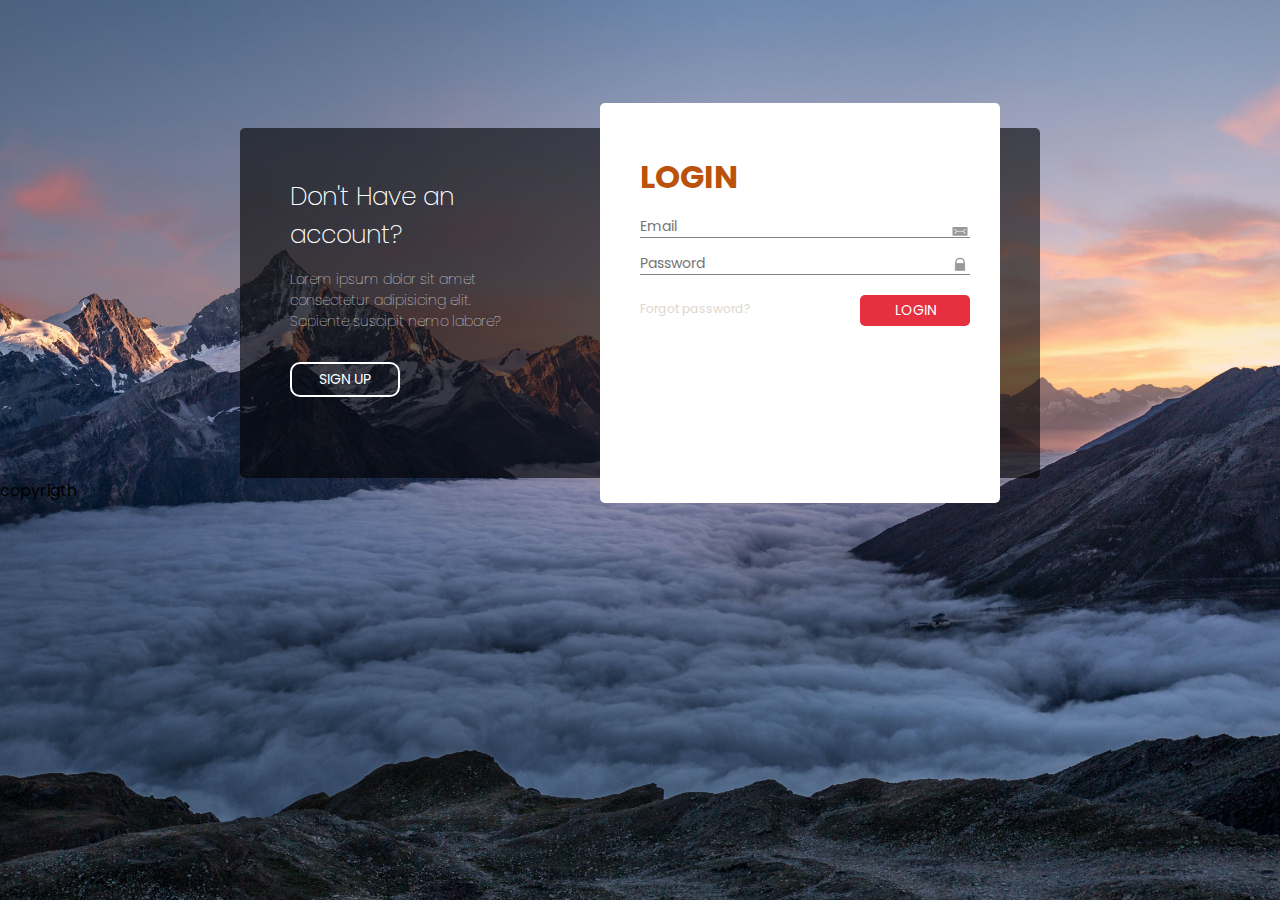
<file: 01/html/index.html>
<!DOCTYPE html>
<html lang="en">
<head>
    <meta charset="UTF-8">
    <meta http-equiv="X-UA-Compatible" content="IE=edge">
    <meta name="viewport" content="width=device-width, initial-scale=1.0">
    <link rel="stylesheet" href="../css/styles.css">
    <link rel="preconnect" href="https://fonts.googleapis.com">
    <link rel="preconnect" href="https://fonts.gstatic.com" crossorigin>
    <link href="https://fonts.googleapis.com/css2?family=Poppins:wght@300&display=swap" rel="stylesheet">
    <script src="../js/switch.js"></script>
    <title>LOGIN</title>
</head>
<body>
    <main>
        <div class ="main-container">
            <div id="action1">
                <div class="sign-up-container" id="sign-up">
                    <form action="" class="formulario">
                        <h1 class="tittle-action">SIGN UP</h1>
                        <label for="full-name">
                            <input type="text" id="full-name" placeholder="Full Name" autocomplete="name" class="entrada" required>
                        </label>
                        <label for="email">
                            <input type="text" id="email" placeholder="Email" autocomplete="email" class="entrada" required>
                        </label>
                        <label for="password">
                            <input type="password" id="password" placeholder="Password" autocomplete="new-password" class="entrada" required>
                        </label>
                        <div class="envio">
                            <input type="submit" value="SIGN UP" class="send">
                        </div>
                    </form>
                </div>
                <div class="question">
                    <h1>Have an account?</h1>
                    <p>
                        Lorem ipsum dolor sit amet, consectetur adipisicing elit. Totam eligendi suscipit harum.
                    </p>
                    <button class="switch" onclick="cambiar()" id="switch">LOGIN</button>
                </div>
            </div>
            <div id="action2">
                <div class="question">
                    <h1>Don't Have an account?</h1>
                    <p>
                        Lorem ipsum dolor sit amet consectetur adipisicing elit. Sapiente suscipit nemo labore?
                    </p>
                    <button class="switch" onclick="cambiar()" id="switch">SIGN UP</button>
                </div>
                <div class="login-container" id ="login">
                    <form action="" class = "formulario">
                        <h1 class="tittle-action">LOGIN</h1>
                        <label for="email">
                            <input type="text" id="email" placeholder="Email" autocomplete="email" class="entrada" required>
                        </label>
                        <label for="password">
                            <input type="password" id="password" placeholder="Password" autocomplete="current-password" class="entrada" required>
                        </label>
                        <div class="envio">
                            <a href="#" target="_blank">Forgot password?</a>
                            <input type="submit" value="LOGIN" class="send">
                        </div>
                    </form>
                </div>
            </div>
        </div>
    </main>
    <footer>
        copyrigth
    </footer>
</body>
</html>
</file>
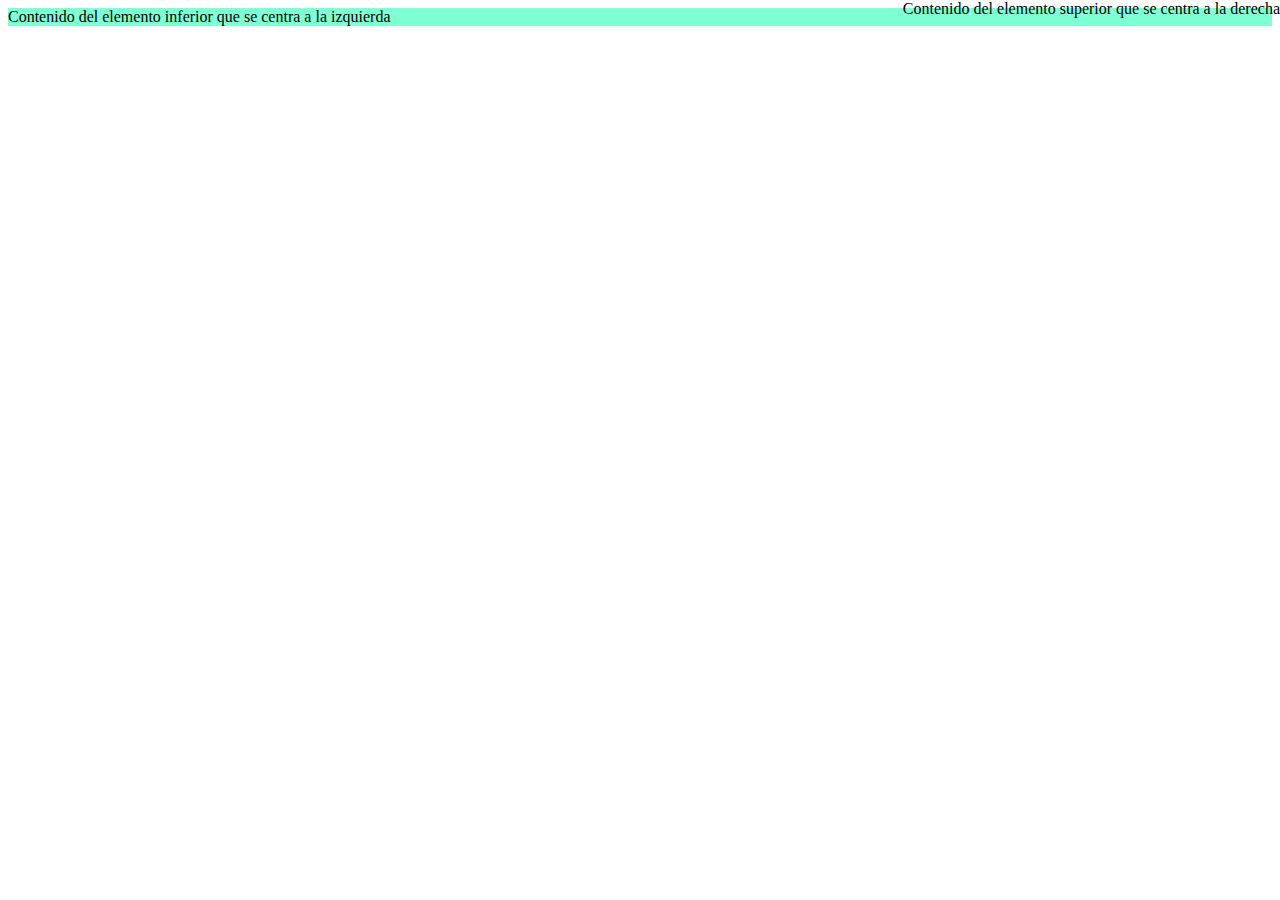
<file: pruebas/super-poner.html>
<!DOCTYPE html>
<html lang="en">
<head>
    <meta charset="UTF-8">
    <meta http-equiv="X-UA-Compatible" content="IE=edge">
    <meta name="viewport" content="width=device-width, initial-scale=1.0">
    <link rel="stylesheet" href="super-poner.css">
    <title>Document</title>
</head>
<body>
    <div class="inferior">
        Contenido del elemento inferior que se centra a la izquierda
      </div>
      <div class="superior">
        Contenido del elemento superior que se centra a la derecha
      </div>      
</body>
</html>
</file>
<file: 01/css/styles.css>
*{
    font-family: 'Poppins', sons-serif;
    padding: 0;
    margin: 0;
}
body{
    background-image: url(../img/samuel-ferrara-1527pjeb6jg-unsplash.jpg);
    background-size:cover;
    background-position: center;
    height: 100vh;
}
main{
    display: flex;
    justify-content: center;
    align-items: center;
}
.tittle-action{
    color: rgb(187, 82, 12);
}
.main-container{
    background-color: rgba(0, 0, 0, 0.6);
    margin-top: 10%;
    display: flex;
    position: relative;
    width: 800px;
    height: 350px;
    border-radius: 5px;
}

#action1{
    display: none;
}
#action1 .question{
    color: white;
    display: block;
    position: absolute;
    z-index: 1;
    width: 35%;
    text-align: left;
    margin: 50px 30px 30px 0px;
    padding-left: 30px;
    right: 0;
}

#action1 .question h1{
    font-size: 25px;
    font-weight: 200;
}
#action1 .question p{
    font-size: 14px;
    font-weight: 150;
    margin-top: 15px;
}

#action2{
    display: flex;
}

#action2 .question{
    color: white;
    display: block;
    position: relative;
    z-index: 1;
    width: 35%;
    text-align: left;
    margin: 50px 30px 30px 50px;
}

#action2 .question h1{
    font-size: 25px;
    font-weight: 200;
}
#action2 .question p{
    font-size: 14px;
    font-weight: 150;
    margin-top: 15px;
}

.switch{
    background-color: transparent;
    color: white;
    border: 2px solid white;
    border-radius: 10px; /* valor ajustable */
    padding: 5px 10px;
    font-size: 14px;
    cursor: pointer;
    transition: all 0.3s ease-in-out; /* Agrega transición a todos los cambios */
    width: 110px;
    margin-top: 30px;
}
.switch:hover{
    background-color: white;
  color: black;
}

.formulario{
    margin: 50px 30px 25px 40px;
}
.envio{
    margin-top:20px;
}
.envio a{
    font-size: 12px;
    position: relative;
    color:rgb(221, 215, 206);
    text-decoration: none;
}
.entrada{
    width: 100%;
    border: none;
    border-bottom: 1px solid gray;
    font-size: 14px;
    margin-top: 15px;
}
.send{
    background-color: rgb(230, 48, 63);
    color:white;
    font-size: 14px;
    border: none;
    border-radius: 5px;
    padding: 5px 10px;
    font-size: 14px;
    cursor: pointer;
    transition: all 0.3s ease-in-out; /* Agrega transición a todos los cambios */
    width: 110px;
    position: absolute;
    right: 30px;
}
#sign-up{
    display: block;
    background-color: white;
    height: 400px;
    z-index: 2;
    position: absolute;
    top: -25px;
    width: 50%;
    left: 0;
    margin-left: 40px; 
    transition: transform 0.3s ease-in-out;
    animation: vibracion 0.3s ease-in-out;
    border-radius: 5px;
}
#sign-up.active{
    transform: translateX(80%);
}
@keyframes vibracion {
    0% {
      transform: translateX(0);
    }
    25% {
      transform: translateX(5px);
    }
    50% {
      transform: translateX(-5px);
    }
    75% {
      transform: translateX(3px);
    }
    100% {
      transform: translateX(0);
    }
  }
#login{
    display: block;
    background-color: white;
    height: 400px;
    z-index: 2;
    position: absolute;
    top: -25px;
    right: 0;
    width: 50%;
    margin-right: 40px;   
    transition: transform 0.5s ease-in-out;
    animation: vibracion 0.3s ease-in-out;
    border-radius: 5px;
}
#login.active{
    transform: translateX(-80%);
}

#full-name{
    background-image: url('../../icons-by-Santiago-Benitez/user.svg');
    background-repeat: no-repeat; /* Evita la repetición del icono */
    background-position: right center; /* Colocar el icono en la izquierda centrado */
    background-size: 20px; /* Ajustar el tamaño del icono */
}
#email{
    background-image: url('../../icons-by-Santiago-Benitez/email.svg');
    background-repeat: no-repeat; /* Evita la repetición del icono */
    background-position: right center; /* Colocar el icono en la izquierda centrado */
    background-size: 20px; /* Ajustar el tamaño del icono */
}
#password{
    background-image: url('../../icons-by-Santiago-Benitez/candado.svg');
    background-repeat: no-repeat; /* Evita la repetición del icono */
    background-position: right center; /* Colocar el icono en la izquierda centrado */
    background-size: 20px; /* Ajustar el tamaño del icono */
}
</file>
<file: pruebas/super-poner.css>
.inferior {
    position: relative;
    z-index: 1;
    display: flex;
    justify-content: flex-start; /* Centra el contenido a la izquierda */
    width: 100%; /* Ocupa todo el ancho */
    background-color: aquamarine;
  }
  
  .superior {
    position: absolute;
    top: 0;
    right: 0;
    z-index: 2;
    text-align: right; /* Centra el contenido a la derecha */
  }
</file>
